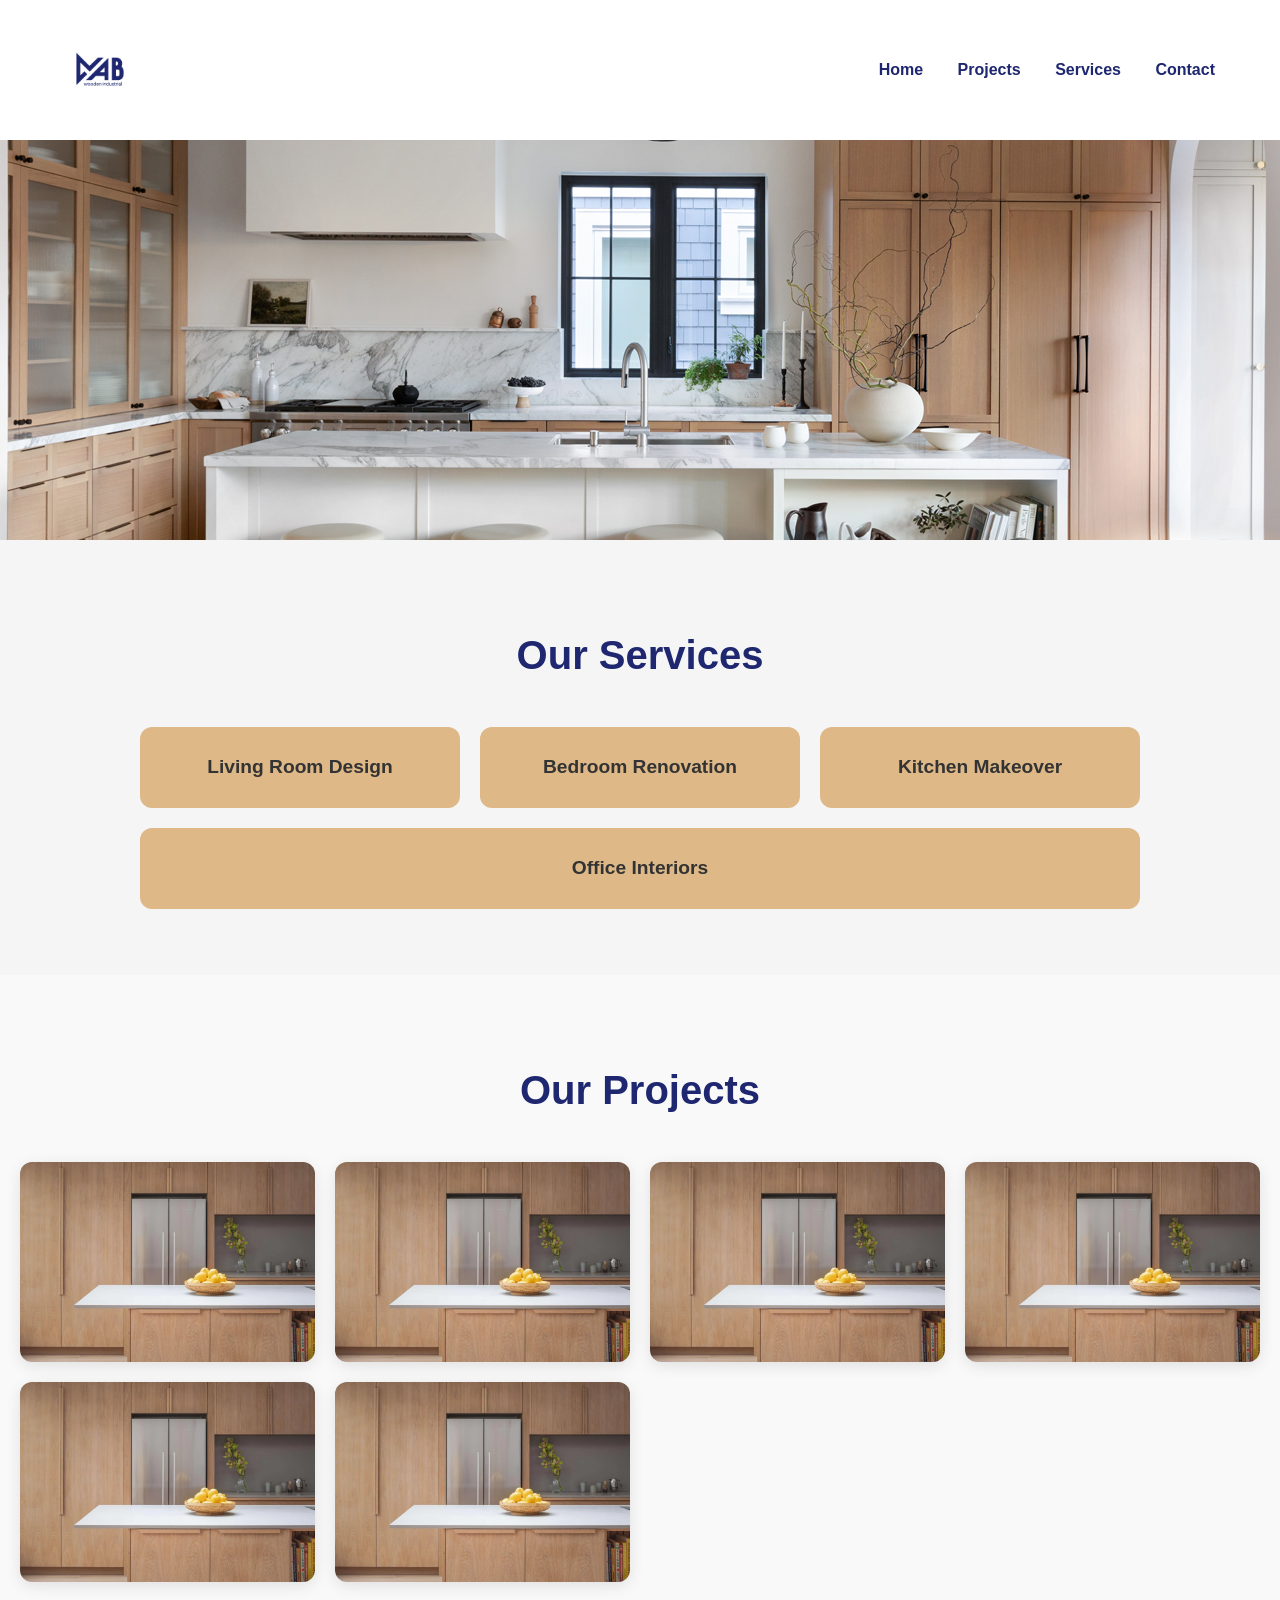
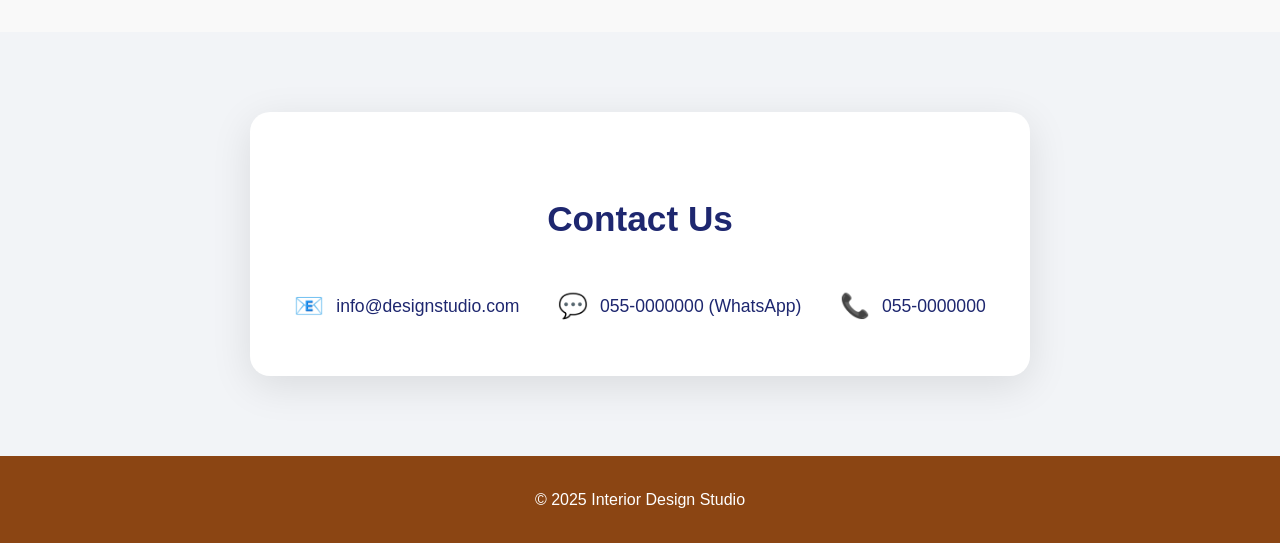
<file: index.html>
<!DOCTYPE html>
<html lang="en">
<head>
    <meta charset="UTF-8" />
    <meta name="viewport" content="width=device-width, initial-scale=1.0" />
    <title>WoodWorks Studio</title>
    <link rel="stylesheet" href="style.css" />
</head>

<body>

<!-- الهيدر العلوي الجديد -->
<header>
    <div class="top-bar">
        <img src="images/logo.png" alt="WoodWorks Logo" class="logo">
        <nav class="main-nav">
            <a href="#">Home</a>
            <a href="#">Projects</a>
            <a href="#">Services</a>
            <a href="#">Contact</a>
        </nav>
    </div>

    <div class="hero-content">
        <h1>We Are Creative</h1>
        <p>Transform your home with our unique wooden designs.</p>
        <a href="#contact" class="btn">Contact Us</a>
    </div>
</header>

<!-- باقي الصفحة كما هي من الكود القديم -->

<!-- Services -->
<section id="services">
    <h2>Our Services</h2>
    <ul>
        <li>Living Room Design</li>
        <li>Bedroom Renovation</li>
        <li>Kitchen Makeover</li>
        <li>Office Interiors</li>
    </ul>
</section>

<!-- Gallery -->
<section id="gallery">
    <h2>Our Projects</h2>
    <div class="gallery-container">
        <img src="images/kitchen1.webp" alt="Interior project 1">
        <img src="images/kitchen1.webp" alt="Interior project 1">
        <img src="images/kitchen1.webp" alt="Interior project 1">
        <img src="images/kitchen1.webp" alt="Interior project 1">
        <img src="images/kitchen1.webp" alt="Interior project 1">
        <img src="images/kitchen1.webp" alt="Interior project 1">
    </div>
</section>

<section id="contact">
    <div class="contact-container">
        <h2>Contact Us</h2>
        <div class="contact-items">
            <div class="contact-item">
                <span class="icon">📧</span>
                <a href="mailto:info@designstudio.com">info@designstudio.com</a>
            </div>
            <div class="contact-item">
                <span class="icon">💬</span>
                <a href="https://wa.me/0550000000">055-0000000 (WhatsApp)</a>
            </div>
            <div class="contact-item">
                <span class="icon">📞</span>
                <a href="tel:0550000000">055-0000000</a>
            </div>
        </div>
    </div>
</section>
<!-- Footer -->
<footer>
    <p>© 2025 Interior Design Studio</p>
</footer>

</body>
</html>
</file>
<file: style.css>
/* ===== Body ===== */
body {
    font-family: 'Arial', sans-serif;
    margin: 0;
    padding: 0;
    line-height: 1.6;
    background-color: #f5f5f5;
    color: #333;
}

/* ===== Header الجديد ===== */
header {
    background-color: white; /* خلفية الهيدر بيضاء */
    color: #1e276f; /* اللون الرئيسي للنصوص */
    padding: 0;
}

/* الـ Top Bar (الشعار + ناف بار) */
.top-bar {
    display: flex;
    justify-content: space-between;
    align-items: center;
    padding: 20px 50px;
    background-color: white;
}
/* تكبير اللوجو بشكل افتراضي */
.top-bar .logo {
    height: 100px; /* حجم أكبر من السابق */
    width: auto;
    transition: transform 0.3s ease;
}

/* تكبير إضافي عند التحويم */
.top-bar .logo:hover {
    transform: scale(1.3);
}
.main-nav a {
    color: #1e276f;
    margin: 0 15px;
    text-decoration: none;
    font-weight: bold;
}

.main-nav a:hover {
    text-decoration: underline;
}

/* الـ Hero Content */
.hero-content {
    background-image: url('images/background.jpg'); /* الصورة فوق الهيدر */
    background-size: cover;
    background-position: center;
    min-height: 400px; /* ارتفاع مناسب */
    padding: 0;
    text-align: center;
}

/* إخفاء النصوص داخل الـ Hero Content */
.hero-content h1,
.hero-content p,
.hero-content .btn {
    display: none;
}

/* ===== Services Section ===== */
#services {
    padding: 50px 20px;
    max-width: 1000px;
    margin: auto;
    text-align: center;
}

#services h2 {
    font-size: 2.5rem;
    margin-bottom: 40px;
    color: #1e276f;
}

#services ul {
    list-style: none;
    padding: 0;
    display: flex;
    flex-wrap: wrap;
    justify-content: center;
    gap: 20px;
}

#services li {
    background-color: #deb887;
    padding: 25px 30px;
    border-radius: 12px;
    font-size: 1.2rem;
    font-weight: bold;
    flex: 1 1 220px;
    transition: 0.3s ease;
    cursor: default;
}

#services li:hover {
    transform: translateY(-5px);
    box-shadow: 0 5px 15px rgba(0,0,0,0.2);
}
#gallery {
    padding: 50px 20px;
    background-color: #f9f9f9;
}

#gallery h2 {
    text-align: center;
    margin-bottom: 40px;
    font-size: 2.5rem;
    color: #1e276f;
}

.gallery-container {
    display: grid;
    grid-template-columns: repeat(auto-fit, minmax(250px, 1fr)); /* يجعل الشبكة مرنة */
    gap: 20px;
}

.gallery-container img {
    width: 100%;
    height: 200px; /* ارتفاع موحد للصور */
    object-fit: cover;
    border-radius: 12px;
    box-shadow: 0 4px 15px rgba(0,0,0,0.1);
    transition: transform 0.3s ease, box-shadow 0.3s ease;
}

.gallery-container img:hover {
    transform: scale(1.05);
    box-shadow: 0 8px 25px rgba(0,0,0,0.2);
    opacity: 0.95;
}
/* ===== Contact Section مشابه Four Axis ===== */
#contact {
    padding: 80px 20px;
    background-color: #f2f4f7; /* خلفية فاتحة */
    display: flex;
    justify-content: center;
}

.contact-container {
    background-color: white;
    border-radius: 20px;
    padding: 50px 40px;
    max-width: 700px;
    width: 100%;
    box-shadow: 0 10px 40px rgba(0,0,0,0.1);
    text-align: center;
}

.contact-container h2 {
    font-size: 2.2rem;
    color: #1e276f;
    margin-bottom: 40px;
    font-weight: 600;
}

.contact-items {
    display: flex;
    flex-wrap: wrap;
    justify-content: space-around;
    gap: 30px;
}

.contact-item {
    display: flex;
    align-items: center;
    gap: 12px;
    font-size: 1.1rem;
}

.contact-item .icon {
    font-size: 1.5rem;
    color: #1e276f;
}

.contact-item a {
    color: #1e276f;
    text-decoration: none;
    font-weight: 500;
    transition: 0.3s ease;
}

.contact-item a:hover {
    text-decoration: underline;
}

/* تجاوب للشاشات الصغيرة */
@media (max-width: 600px) {
    .contact-items {
        flex-direction: column;
        align-items: center;
    }
}



footer {
    text-align: center;
    background-color: #8B4513;
    color: white;
    padding: 15px 0;
}
</file>
